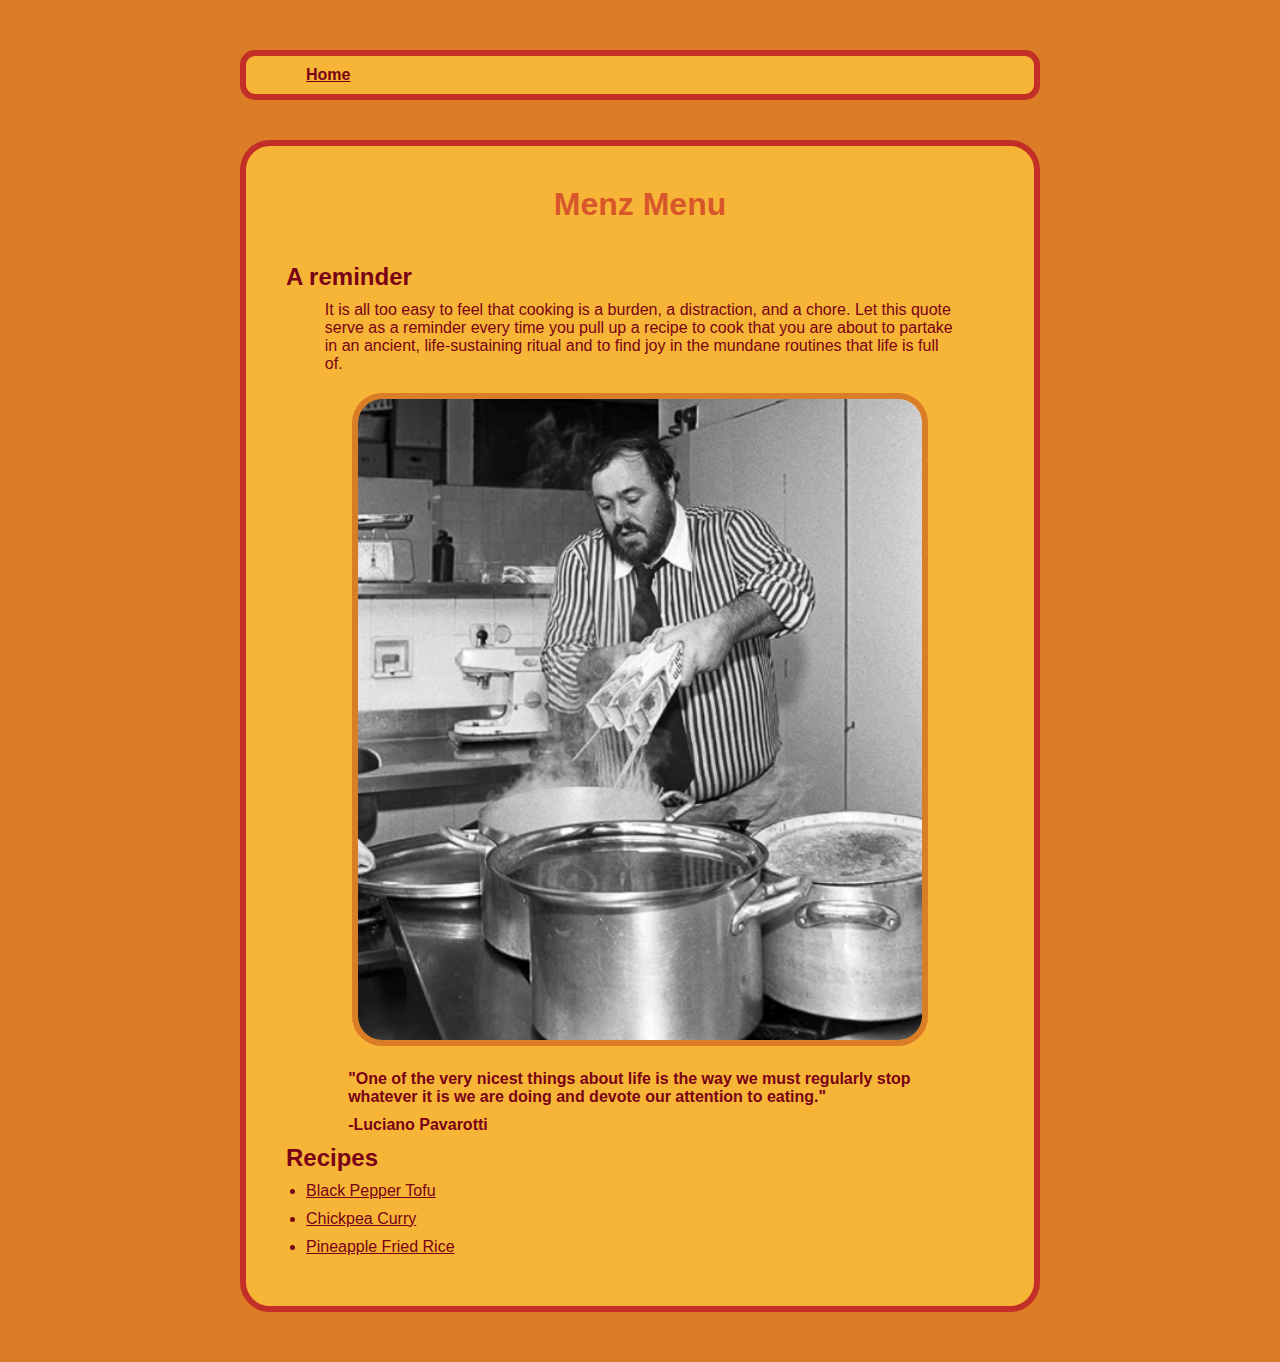
<file: index.html>
<!DOCTYPE html>
<html lang="en">
<head>
    <meta charset="UTF-8">
    <meta name="viewport" content="width=device-width, initial-scale=1.0">
    <title>Menz Menu</title>
    <link rel="stylesheet" href="style.css">
</head>
<body>
    <nav>
        <ul>
            <li><a href="./index.html">Home</a></li>
        </ul>
    </nav>
    <div class="main_card">
        <h1>Menz Menu</h1>
        <h2>A reminder</h2>
        <p>It is all too easy to feel that cooking is a burden, a distraction, and a chore.  Let this quote serve as a reminder every time you pull up a recipe to cook that you are about to partake in an ancient, life-sustaining ritual and to find joy in the mundane routines that life is full of.</p>
        <div class="image_container">   <!--Put image in div so I can center with "text-align"-->
            <img src="./images/pavarotti.png" alt="Luciano Pavarotti in his kitchen dumping three boxes of spaghetti into a boiling pot." width="75%" height="auto">
        </div>
        <blockquote>
            <p>"One of the very nicest things about life is the way we must regularly stop whatever it is we are doing and devote our attention to eating."</p>
            <p>-Luciano Pavarotti</p>
        </blockquote>
        <h2 id="recipes">Recipes</h2>
        <ul>
            <li><a href="recipes/black_pepper_tofu.html">Black Pepper Tofu</a></li>
            <li><a href="recipes/chickpea_curry.html">Chickpea Curry</a></li>
            <li><a href="recipes/pineapple_fried_rice.html">Pineapple Fried Rice</a></li>
        </ul>
    </div>
</body>
</html>
</file>
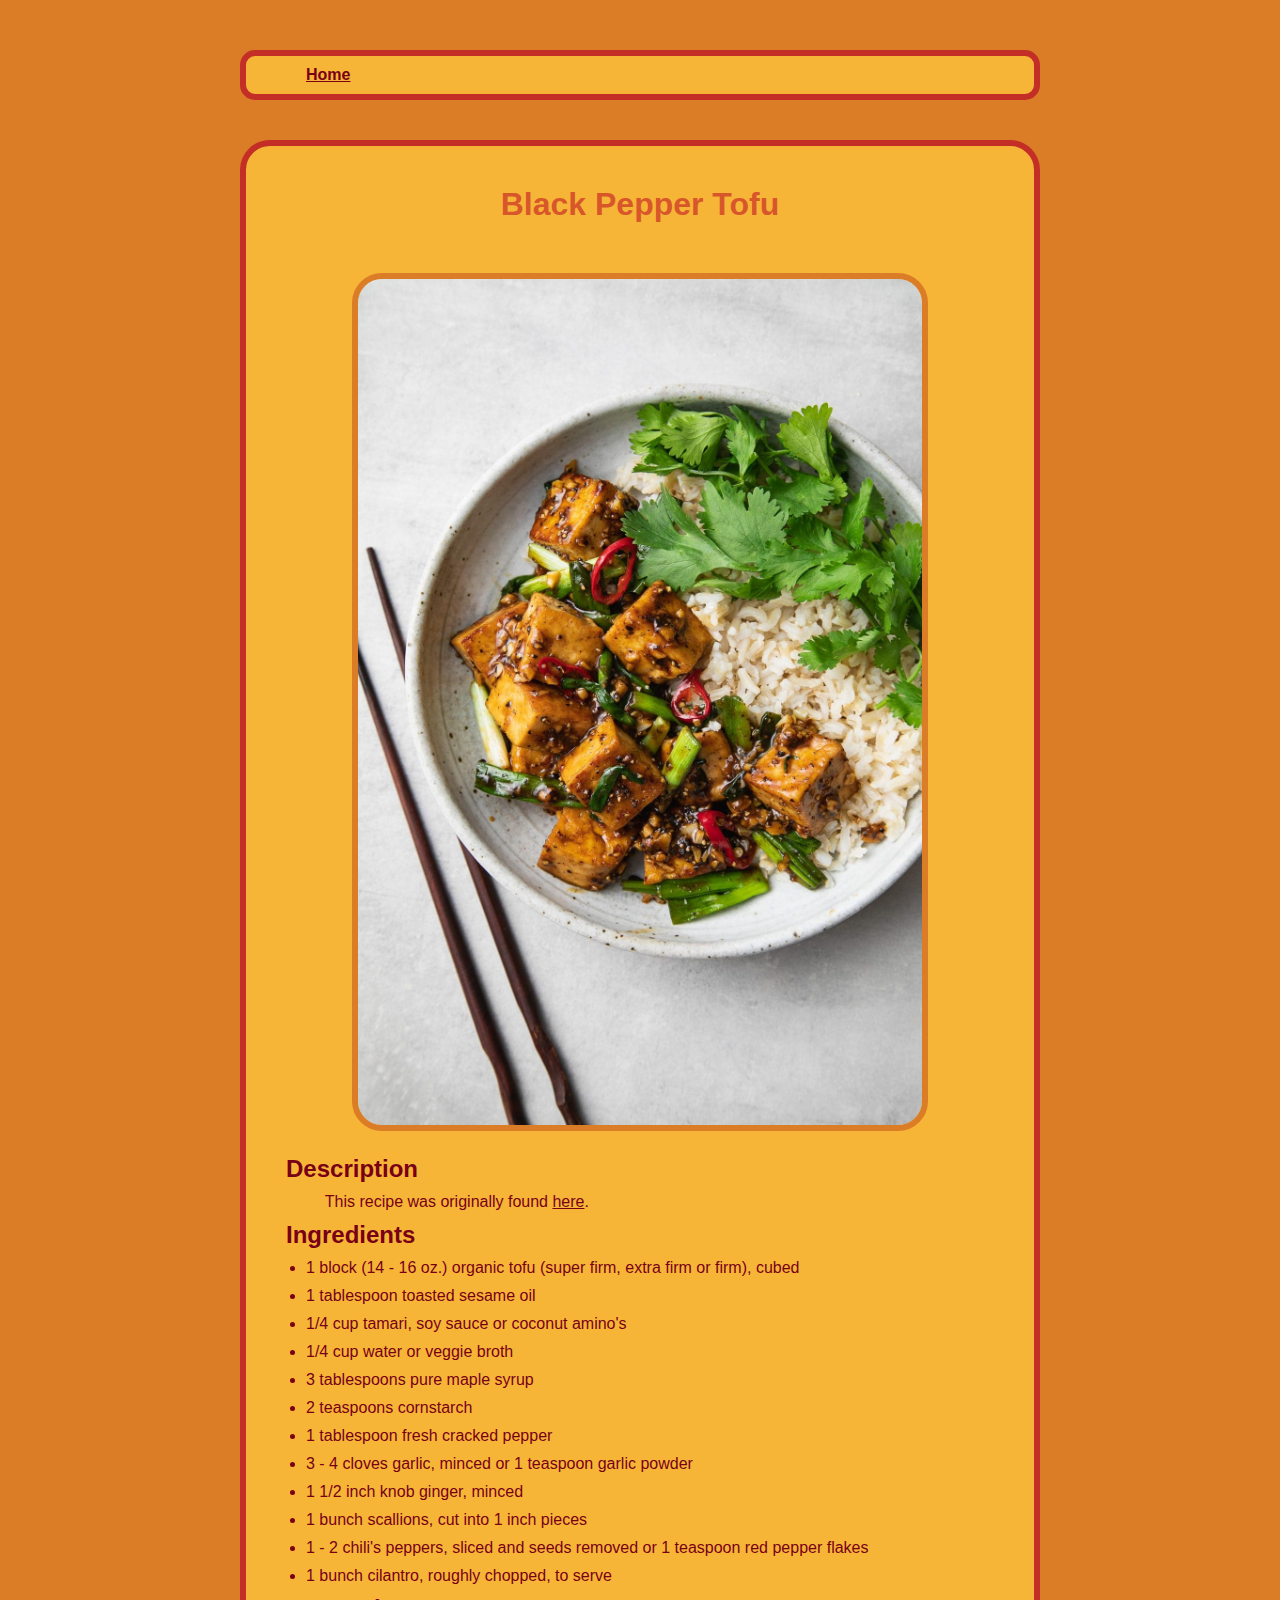
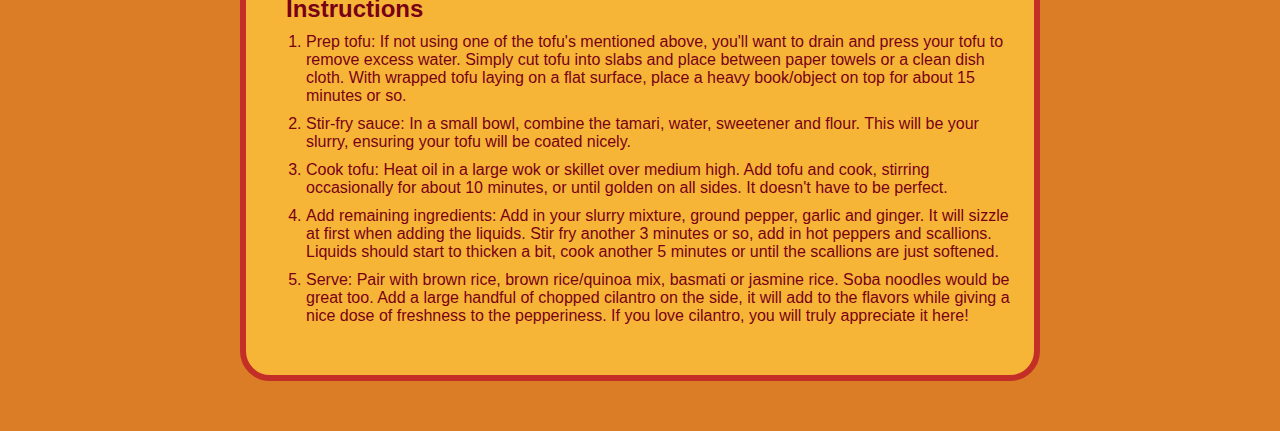
<file: recipes/black_pepper_tofu.html>
<!DOCTYPE html>
<html lang="en">
<head>
    <meta charset="UTF-8">
    <meta name="viewport" content="width=device-width, initial-scale=1.0">
    <title>Black Pepper Tofu</title>
    <link rel="stylesheet" href="../style.css">
</head>

<body>
    <nav>
        <ul>
            <li><a href="../index.html">Home</a></li>
        </ul>
    </nav>
    <div class="main_card">
        <h1>Black Pepper Tofu</h1>
        <div class="image_container">
            <img src="../images/black_pepper_tofu.jpg" alt="A bowl of black pepper tofu served over rice and garnished with cilantro." width="75%" height="auto">
        </div>
        <h2>Description</h2>
        <p>This recipe was originally found <a href="https://simple-veganista.com/hot-pepper-tofu/">here</a>.</p>
        <h2>Ingredients</h2>
        <ul>
            <li>1 block (14 - 16 oz.) organic tofu (super firm, extra firm or firm), cubed</li>
            <li>1 tablespoon toasted sesame oil</li>
            <li>1/4 cup tamari, soy sauce or coconut amino's</li>
            <li>1/4 cup water or veggie broth</li>
            <li>3 tablespoons pure maple syrup</li>
            <li>2 teaspoons cornstarch</li>
            <li>1 tablespoon fresh cracked pepper</li>
            <li>3 - 4 cloves garlic, minced or 1 teaspoon garlic powder</li>
            <li>1 1/2 inch knob ginger, minced</li>
            <li>1 bunch scallions, cut into 1 inch pieces</li>
            <li>1 - 2 chili's peppers, sliced and seeds removed or 1 teaspoon red pepper flakes</li>
            <li>1 bunch cilantro, roughly chopped, to serve</li>
        </ul>
        <h2>Instructions</h2>
        <ol>
            <li>Prep tofu: If not using one of the tofu's mentioned above, you'll want to drain and press your tofu to remove excess water. Simply cut tofu into slabs and place between paper towels or a clean dish cloth. With wrapped tofu laying on a flat surface, place a heavy book/object on top for about 15 minutes or so. </li>
            <li>Stir-fry sauce: In a small bowl, combine the tamari, water, sweetener and flour. This will be your slurry, ensuring your tofu will be coated nicely.</li>
            <li>Cook tofu: Heat oil in a large wok or skillet over medium high. Add tofu and cook, stirring occasionally for about 10 minutes, or until golden on all sides. It doesn't have to be perfect.</li>
            <li>Add remaining ingredients: Add in your slurry mixture, ground pepper, garlic and ginger. It will sizzle at first when adding the liquids. Stir fry another 3 minutes or so, add in hot peppers and scallions. Liquids should start to thicken a bit, cook another 5 minutes or until the scallions are just softened.</li>
            <li>Serve: Pair with brown rice, brown rice/quinoa mix, basmati or jasmine rice. Soba noodles would be great too. Add a large handful of chopped cilantro on the side, it will add to the flavors while giving a nice dose of freshness to the pepperiness. If you love cilantro, you will truly appreciate it here!</li>
        </ol>
</div>
</body>
</html>
</file>
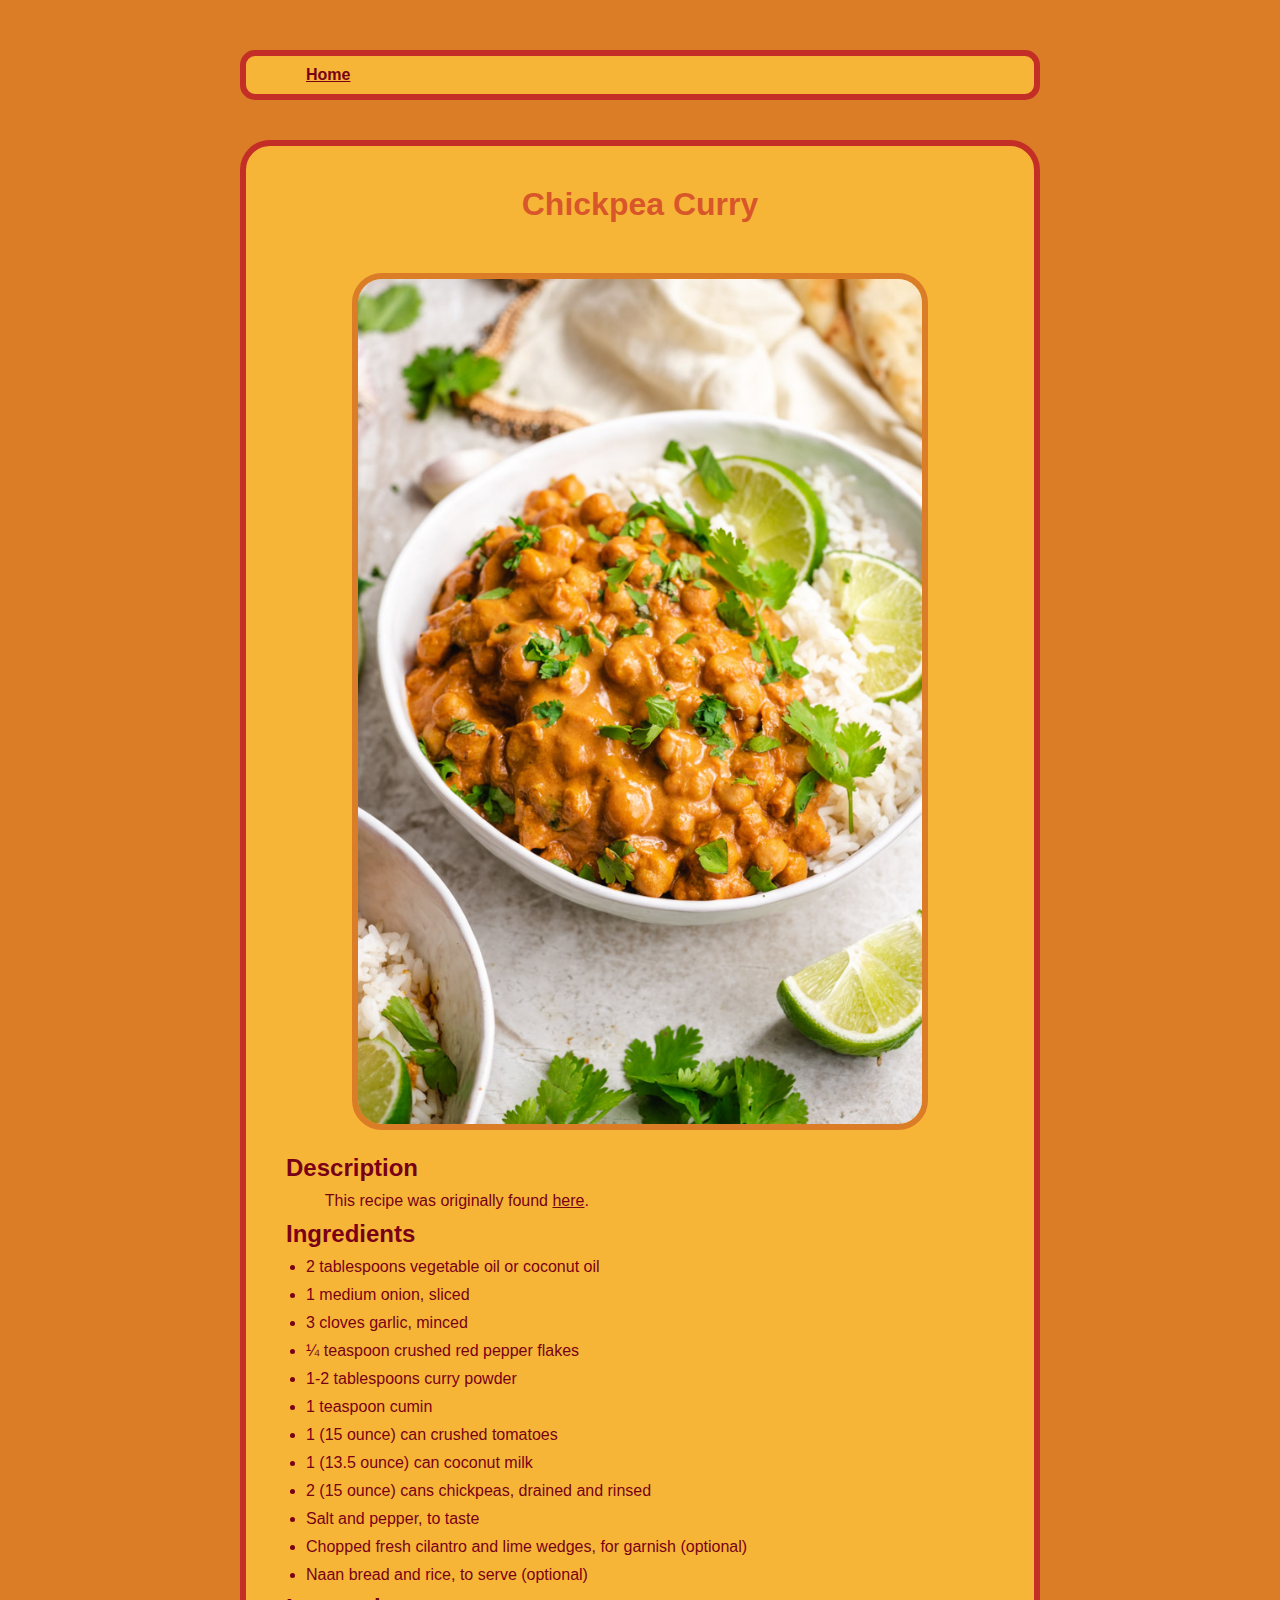
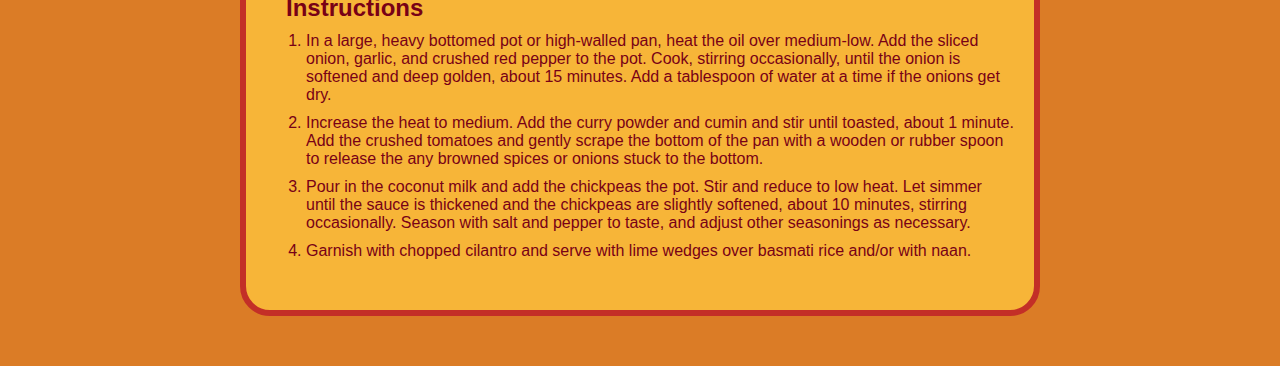
<file: recipes/chickpea_curry.html>
<!DOCTYPE html>
<html lang="en">
<head>
    <meta charset="UTF-8">
    <meta name="viewport" content="width=device-width, initial-scale=1.0">
    <title>Chickpea Curry</title>
    <link rel="stylesheet" href="../style.css">
</head>

<body>
    <nav>
        <ul>
            <li><a href="../index.html">Home</a></li>
        </ul>
    </nav>
    <div class="main_card">
        <h1>Chickpea Curry</h1>
        <div class="image_container">
            <img src="../images/chickpea_curry.jpg" alt="A bowl of chickpea curry served over rice, with lime slices, and garnished with cilantro." width="75%" height="auto">
        </div>
        <h2>Description</h2>
        <p>This recipe was originally found <a href="https://hostthetoast.com/easy-chickpea-curry/">here</a>.</p>
        <h2>Ingredients</h2>
        <ul>
            <li>2 tablespoons vegetable oil or coconut oil</li>
            <li>1 medium onion, sliced</li>
            <li>3 cloves garlic, minced</li>
            <li>¼ teaspoon crushed red pepper flakes</li>
            <li>1-2 tablespoons curry powder</li>
            <li>1 teaspoon cumin</li>
            <li>1 (15 ounce) can crushed tomatoes</li>
            <li>1 (13.5 ounce) can coconut milk</li>
            <li>2 (15 ounce) cans chickpeas, drained and rinsed</li>
            <li>Salt and pepper, to taste</li>
            <li>Chopped fresh cilantro and lime wedges, for garnish (optional)</li>
            <li>Naan bread and rice, to serve (optional)</li>
        </ul>
        <h2>Instructions</h2>
        <ol>
            <li>In a large, heavy bottomed pot or high-walled pan, heat the oil over medium-low. Add the sliced onion, garlic, and crushed red pepper to the pot. Cook, stirring occasionally, until the onion is softened and deep golden, about 15 minutes. Add a tablespoon of water at a time if the onions get dry.</li>
            <li>Increase the heat to medium. Add the curry powder and cumin and stir until toasted, about 1 minute. Add the crushed tomatoes and gently scrape the bottom of the pan with a wooden or rubber spoon to release the any browned spices or onions stuck to the bottom.</li>
            <li>Pour in the coconut milk and add the chickpeas the pot. Stir and reduce to low heat. Let simmer until the sauce is thickened and the chickpeas are slightly softened, about 10 minutes, stirring occasionally. Season with salt and pepper to taste, and adjust other seasonings as necessary.</li>
            <li>Garnish with chopped cilantro and serve with lime wedges over basmati rice and/or with naan.</li>
        </ol>
        </div>
</body>
</html>
</file>
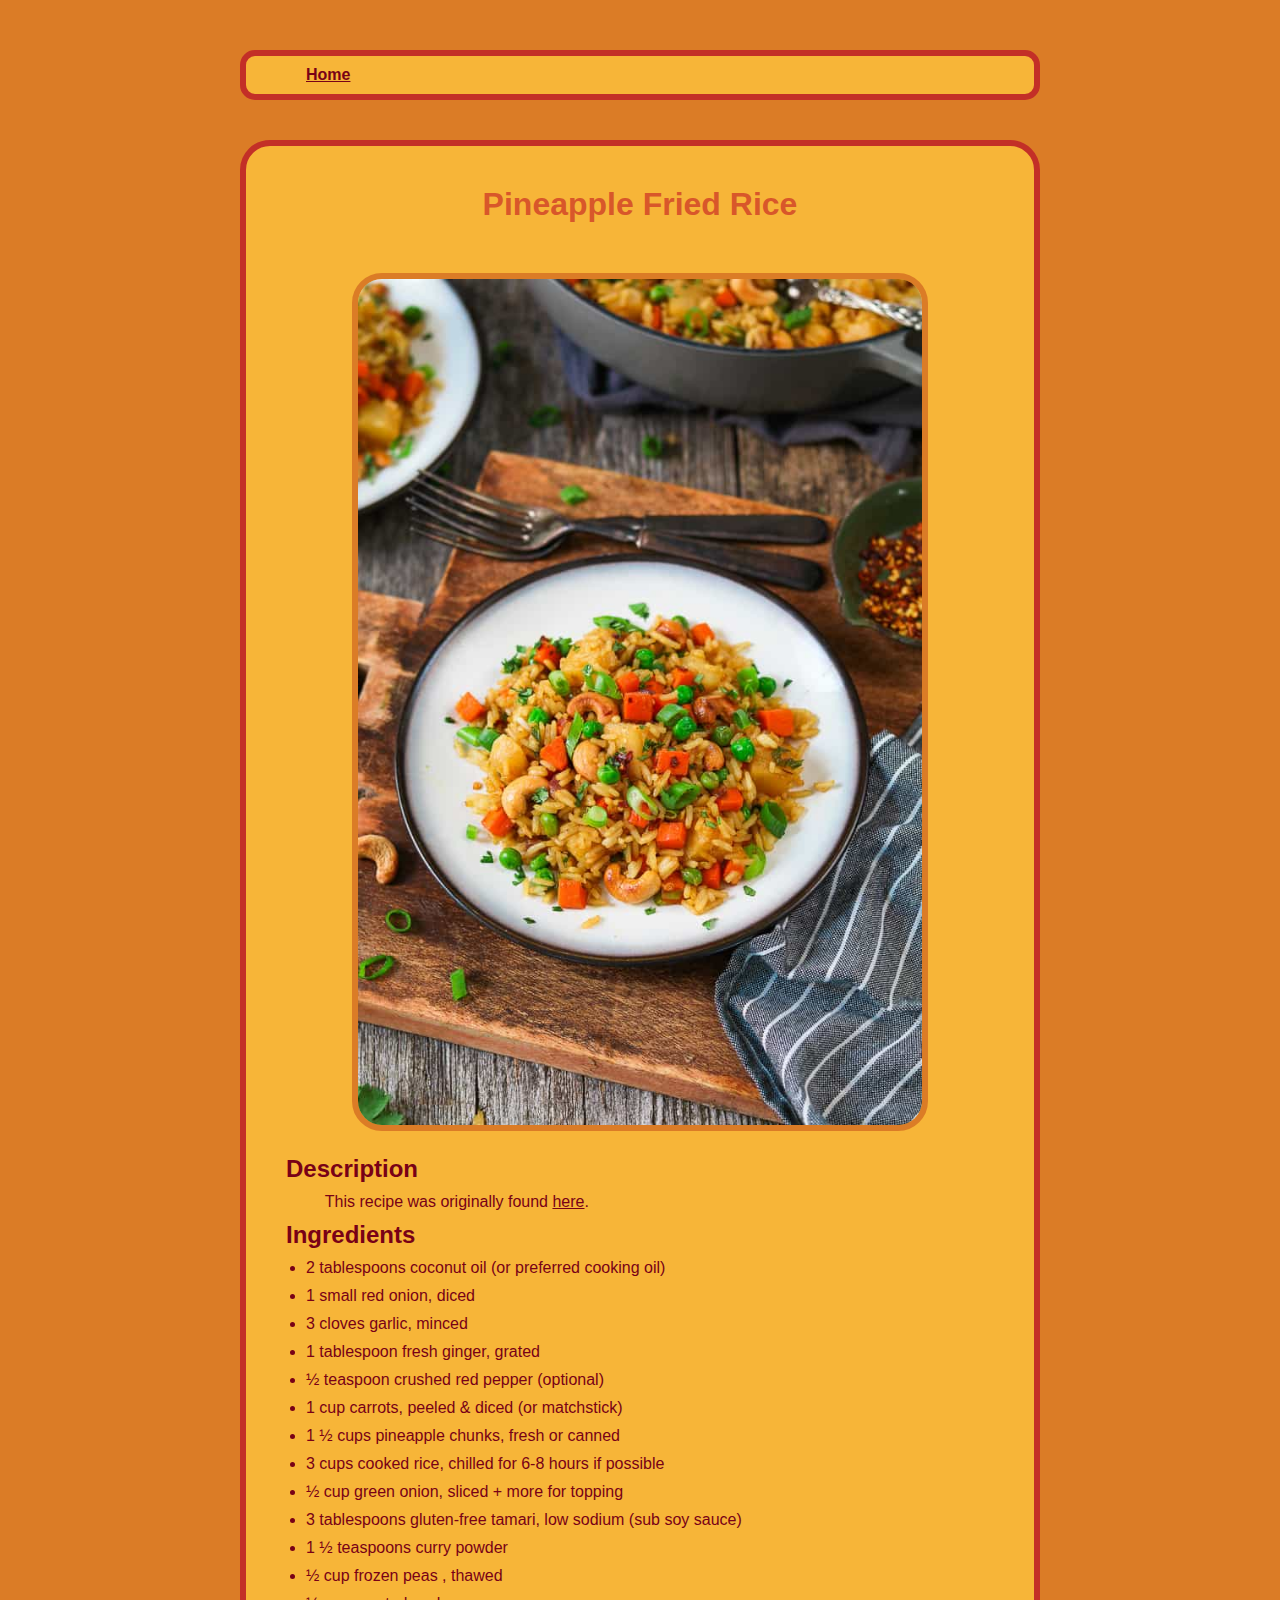
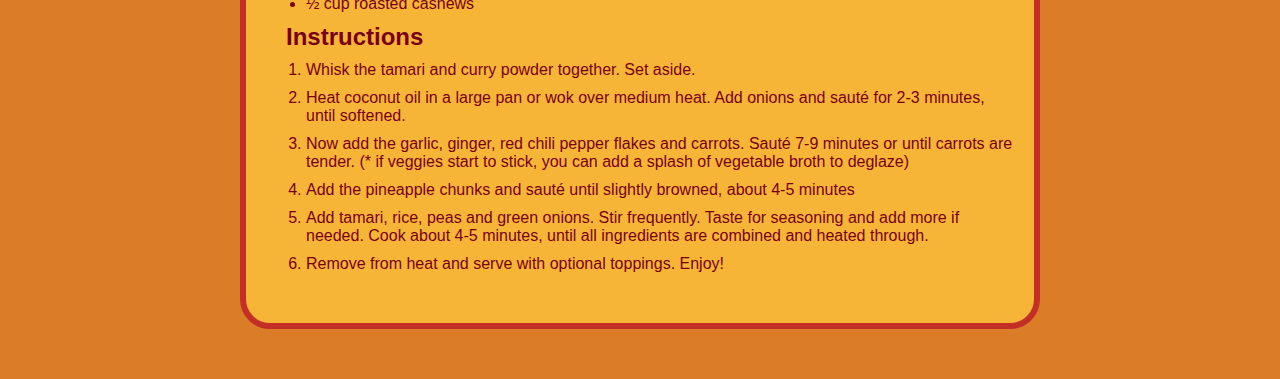
<file: recipes/pineapple_fried_rice.html>
<!DOCTYPE html>
<html lang="en">
<head>
    <meta charset="UTF-8">
    <meta name="viewport" content="width=device-width, initial-scale=1.0">
    <title>Pineapple Fried Rice</title>
    <link rel="stylesheet" href="../style.css">
</head>
<body>
    <nav>
        <ul>
            <li><a href="../index.html">Home</a></li>
        </ul>
    </nav>
    <div class="main_card">
        <h1>Pineapple Fried Rice</h1>
        <div class="image_container">
            <img src="../images/pineapple_fried_rice.jpg" alt="A plate of pineapple fried rice." width="75%" height="auto">
        </div>
        <h2>Description</h2>
        <p>This recipe was originally found <a href="https://veganhuggs.com/pineapple-fried-rice-vegan-gf/">here</a>.</p>
        <h2>Ingredients</h2>
        <ul>
            <li>2 tablespoons coconut oil (or preferred cooking oil)</li>
            <li>1 small red onion, diced</li>
            <li>3 cloves garlic, minced</li>
            <li>1 tablespoon fresh ginger, grated</li>
            <li>½ teaspoon crushed red pepper (optional)</li>
            <li>1 cup carrots, peeled & diced (or matchstick)</li>
            <li>1 ½ cups pineapple chunks, fresh or canned</li>
            <li>3 cups cooked rice, chilled for 6-8 hours if possible</li>
            <li>½ cup green onion, sliced + more for topping</li>
            <li>3 tablespoons gluten-free tamari, low sodium (sub soy sauce)</li>
            <li>1 ½ teaspoons curry powder</li>
            <li>½ cup frozen peas , thawed</li>
            <li>½ cup roasted cashews</li>
        </ul>
        <h2>Instructions</h2>
        <ol>
            <li>Whisk the tamari and curry powder together. Set aside. </li>
            <li>Heat coconut oil in a large pan or wok over medium heat. Add onions and sauté for 2-3 minutes, until softened.</li>
            <li>Now add the garlic, ginger, red chili pepper flakes and carrots. Sauté 7-9 minutes or until carrots are tender. (* if veggies start to stick, you can add a splash of vegetable broth to deglaze)</li>
            <li>Add the pineapple chunks and sauté until slightly browned, about 4-5 minutes</li>
            <li>Add tamari, rice, peas and green onions. Stir frequently. Taste for seasoning and add more if needed. Cook about 4-5 minutes, until all ingredients are combined and heated through.</li>
            <li>Remove from heat and serve with optional toppings. Enjoy! </li>
        </ol>
    </div>
</body>
</html>
</file>
<file: style.css>
html {
    box-sizing: border-box;
  }
  *,  *::before,  *::after {
    box-sizing: inherit;
  }

/*~!~!~!~!~DESCENDANT SELECTORS~!~!~!~!~*/

blockquote p {
    max-width: 76%;
    margin-left: 12%;
    font-weight: bold;
}

nav ul {
    font-weight: bold;
    list-style-type: none;
}

/*~!~!~!~!~CLASS SELECTORS~!~!~!~!~*/

.main_card, nav {
    border-radius: 30px;
    margin: 40px auto;
    max-width: 800px;
    border: 6px solid #C32F27;
    background-color: #F7B538;
}

.main_card {
    padding-bottom: 40px;
}

.image_container {
    text-align: center;
}

/*~!~!~!~!~TYPE SELECTORS~!~!~!~!~*/

* {
    font-family: Verdana, Geneva, Tahoma, sans-serif;
    color: #780116;
    margin: 10px;
}

a {
    margin: 0;
}

h1 {
    padding: 30px;
    text-align: center;
    color: #D8572A;
}

h2 {
    margin-left: 40px;
    color: #780116;
}

body {
    margin: 0px;
    background-color: #DB7C26;
}

nav {
    border-radius: 15px;
    /* Sticky header
    margin-top: 0;
    position: fixed;
    top: 0;
    width: 100%
    */
}

p {
    max-width: 80%;
    margin-left: 10%;
}

img {
    border: 6px solid #DB7C26;
    border-radius: 30px;
}
</file>
